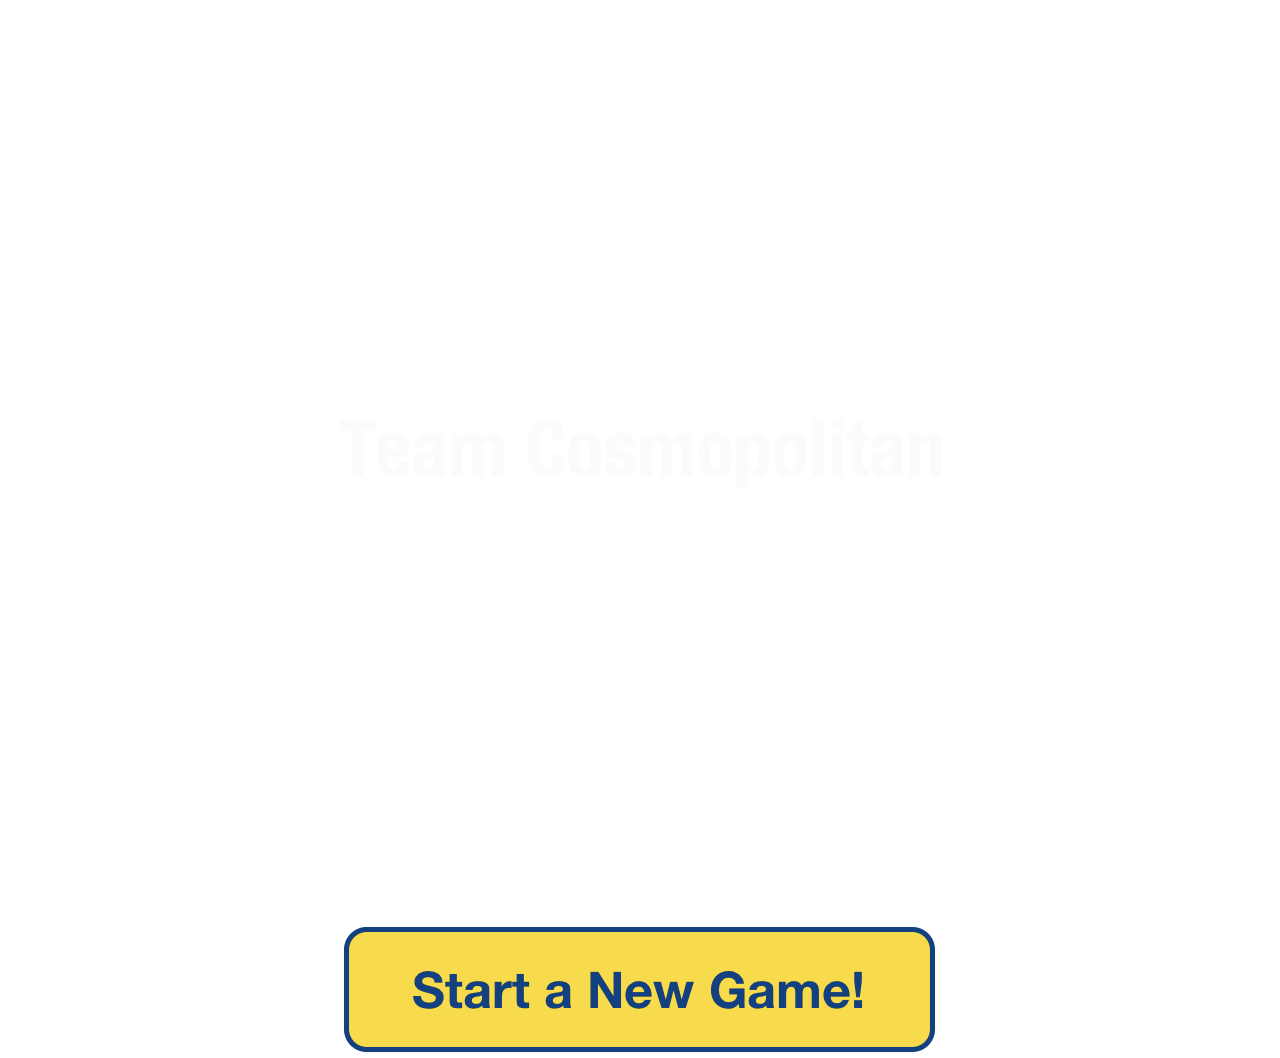
<file: Bomberman/HTML/index.html>
<html>
	<head>
		<script src="../JavaScript/Jquery/jquery-3.2.0.min.js"></script>
		<link rel="stylesheet" href="../CSS/style-index.css" />
		<script src="../JavaScript/Intro/introSequence.js"></script>
	</head>
	<body onload="setTimeout(initial(),3000)">
		<img id="team" class="initial" src="../Images/team.png" />
		<img id="image" class="initial" src="../Images/h1.png" />
		<div id="login-area">
			<img class="initial" id="logo" src="../Images/logo.png" />
			<input type="text" class="initial" id="name-field" placeholder="Enter Your Name Here!" />
			<div id="tip-arrow" class="initial">
				<h2> Use the Arrow Keys to Move </h2>
				<img id="arrows" src="../Images/arrows.png" />
			</div>
			<div id="tip-spacebar" class="initial">
				<h2> Use the Spacebar to Deploy Bombs </h2>
				<img id="spacebar" src="../Images/spacebar.png" />
			</div>
			<img id="start-button" src="../Images/start-button.png" onclick="startGame()"/>
			<img class="initial" id="right-hero" src="../Images/right-hero.png" />
			<img class="initial" id="left-hero" src="../Images/left-hero.png" />
		</div>
	</body>
</html>
</file>
<file: Bomberman/CSS/style-index.css>
html, body {
    width: 100%;
    height: 100%;
    margin: 0;
    padding: 0;
}

.initial {
    display: none;
}

#team {
    position: absolute;
    top: 50%;
    left: 50%;
    width: 630px;
    height: 100px;
    margin-top: -50px; /* Half the height */
    margin-left: -315px; /* Half the width */
}

#image {
    width: 100%;
    height: 100%;
    position: absolute;
    top: 0;
    left: 0;
}

#right-hero {
    width: 298px;
    height: 298px;
    position: fixed;
    bottom: 0;
    right: 0;
}

#left-hero {
    width: 298px;
    height: 298px;
    position: fixed;
    bottom: 0;
    left: 0;
}

#logo {
    position: absolute;
    top: 10%;
    left: 50%;
    width: 390px;
    height: 118px;
    margin-top: -59px; /* Half the height */
    margin-left: -195px; /* Half the width */
}

#name-field {
    position: absolute;
    top: 25%;
    left: 50%;
    width: 400px;
    height: 40px;
    margin-top: -20px; /* Half the height */
    margin-left: -200px; /* Half the width */
    font-size: 22px;
    text-align: center;
    color: #113f7f;
    font-weight: bold;
}

#name-field:hover {
    border: 2px solid #f8da4d;
}

#start-button {
    position: absolute;
    top: 110%;
    left: 50%;
    width: 603px;
    height: 135px;
    margin-top: -67px; /* Half the height */
    margin-left: -301px; /* Half the width */
}

#start-button:hover {
    cursor: pointer;
}

#tip-arrow {
    position: absolute;
    margin: auto;
    top: 45%;
    left: 30%;
    width: 600px;
    height: 200px;
    margin-top: -100px; /* Half the height */
    margin-left: -200px; /* Half the width */
}

#tip-arrow h2 {
    color: #113f7f;
    font-family: sans-serif;
}

#tip-spacebar {
    position: absolute;
    margin: auto;
    top: 45%;
    left: 70%;
    width: 600px;
    height: 200px;
    margin-top: -100px; /* Half the height */
    margin-left: -200px; /* Half the width */
}

#tip-spacebar h2 {
    color: #113f7f;
    font-family: sans-serif;
}

#spacebar {
    width: 400px;
}
</file>
